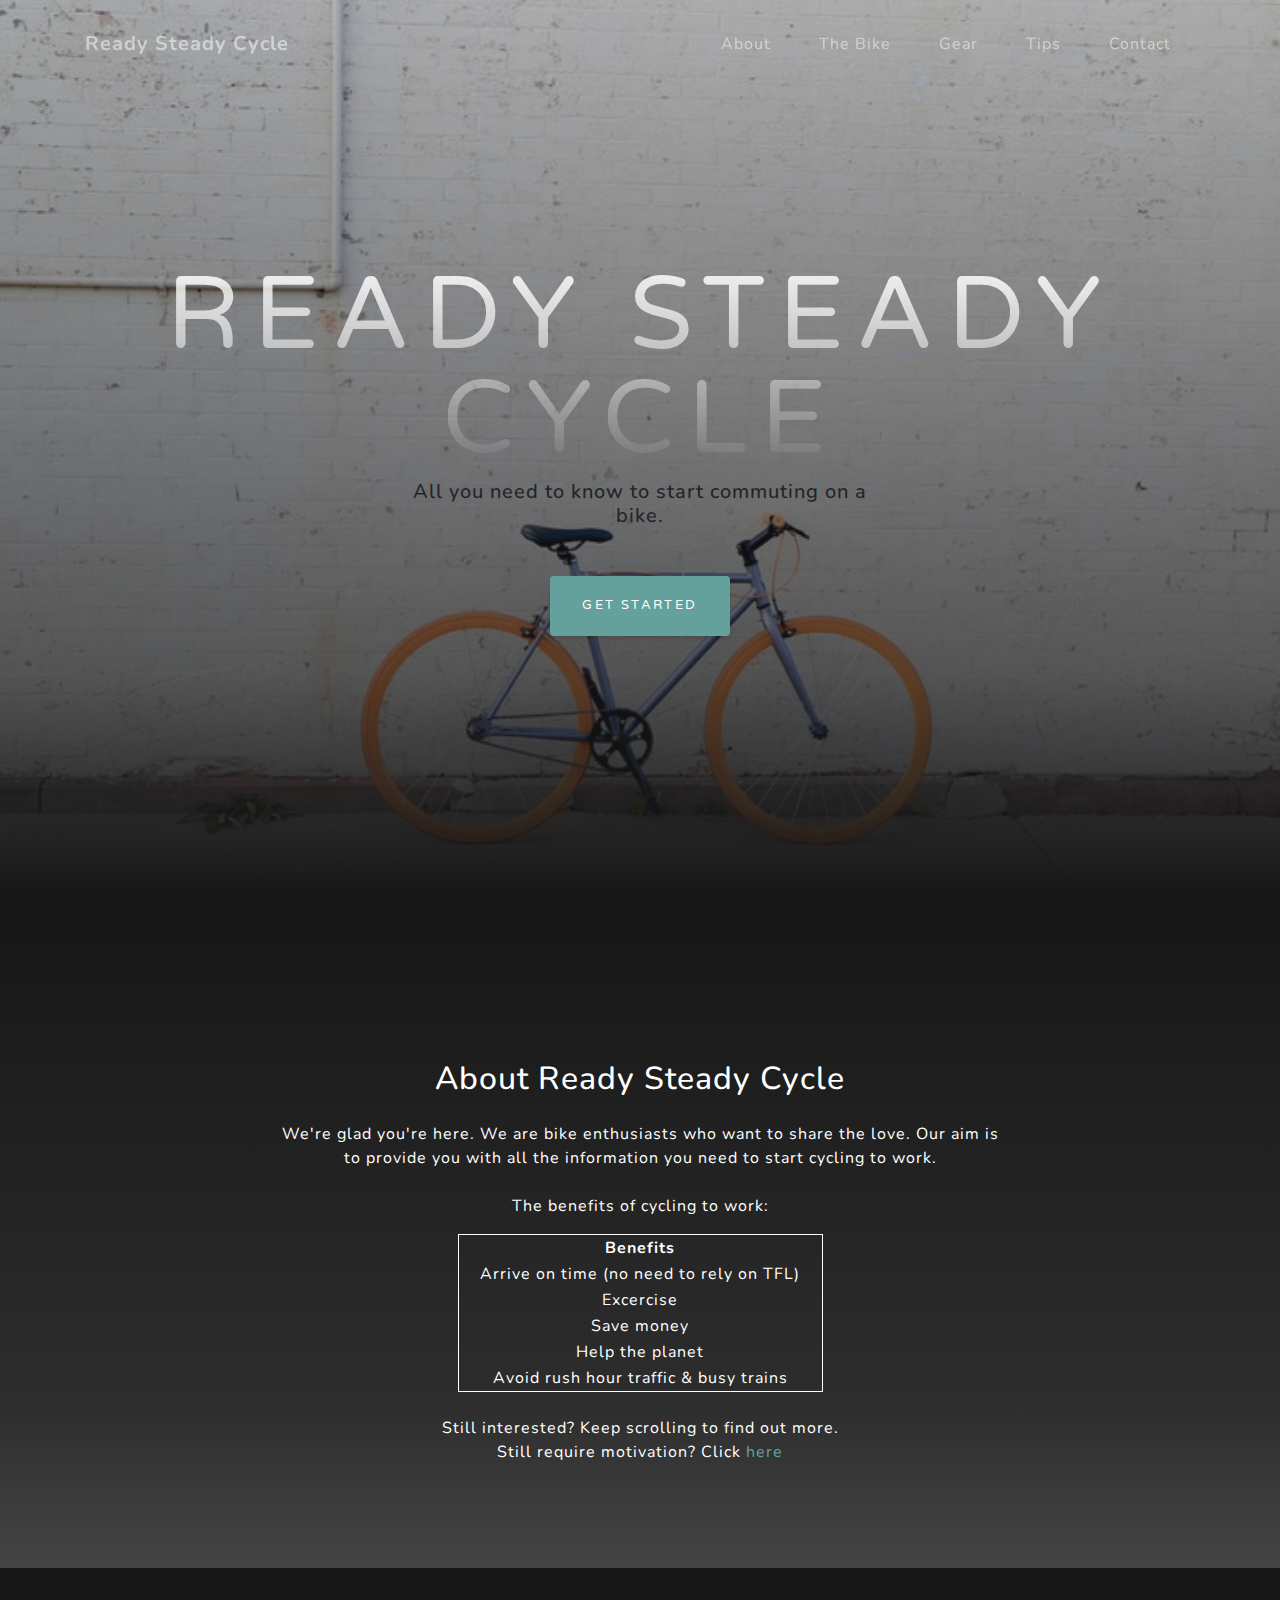
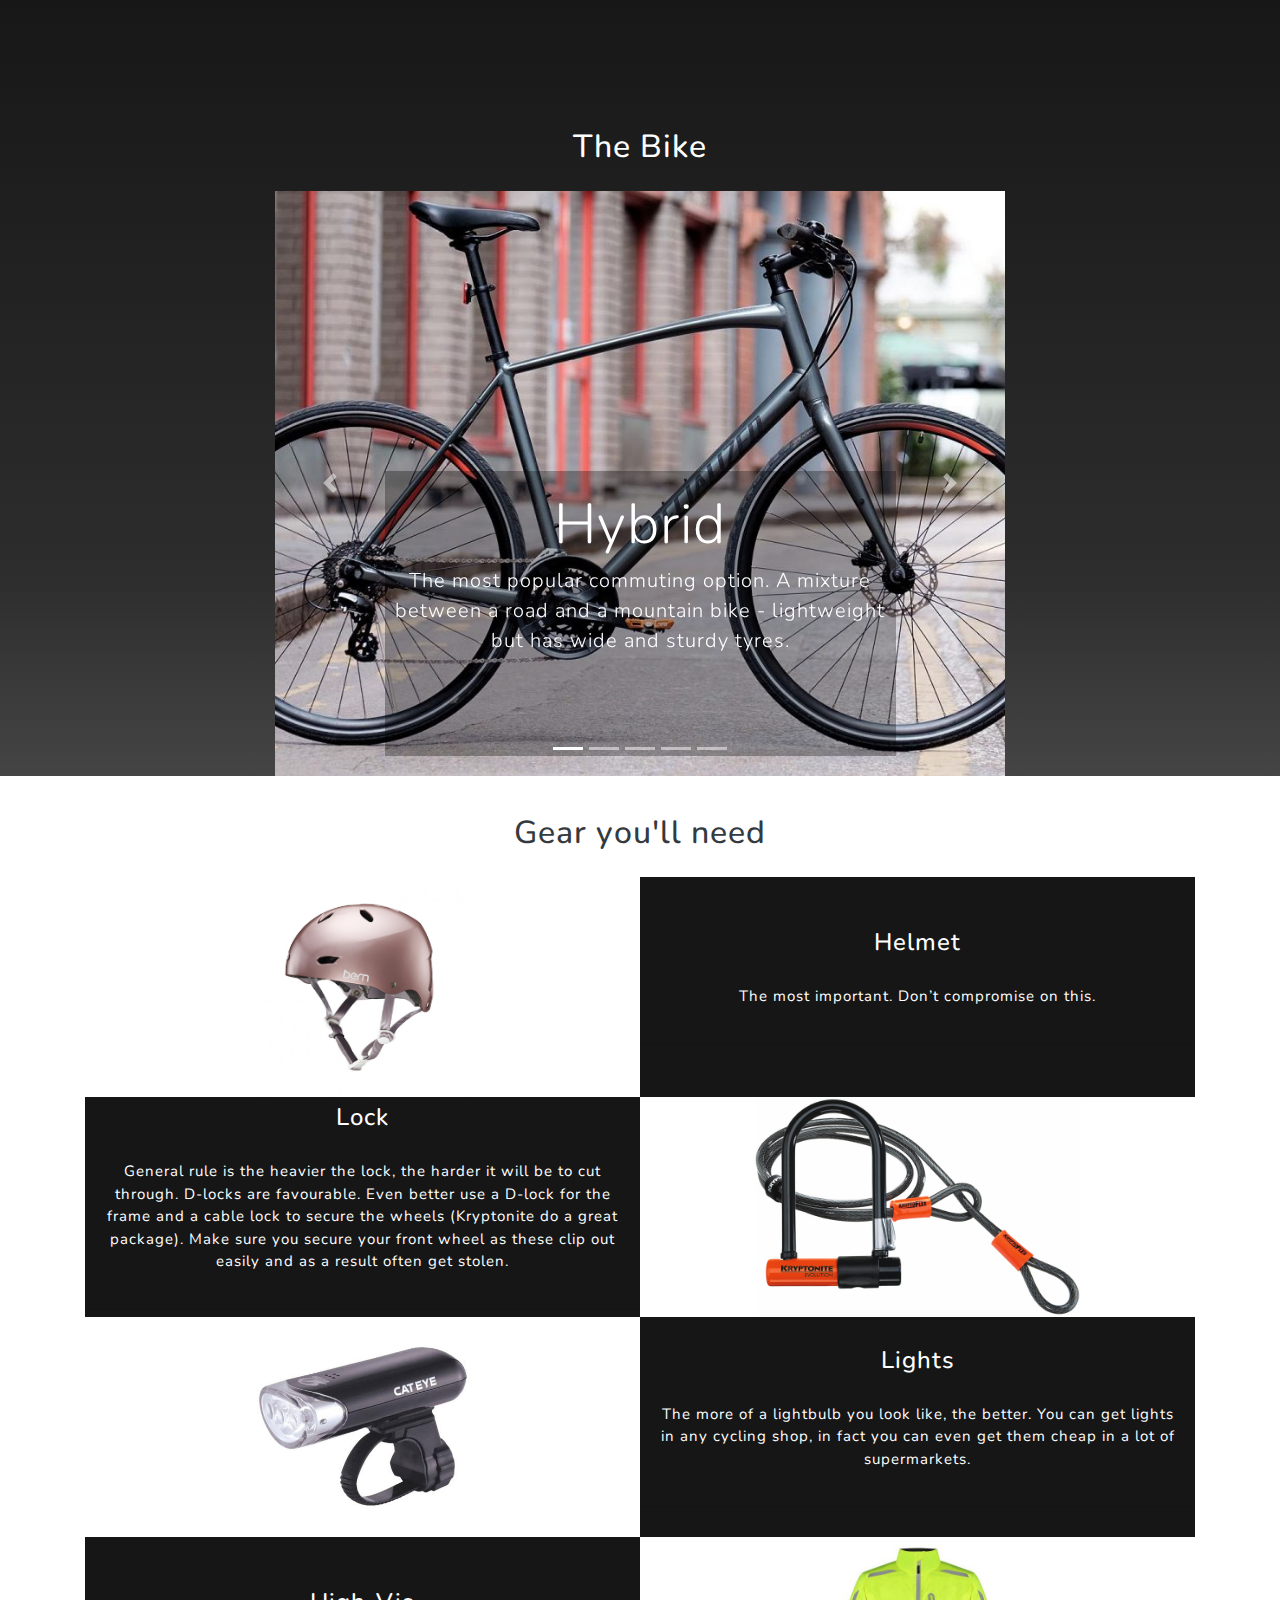
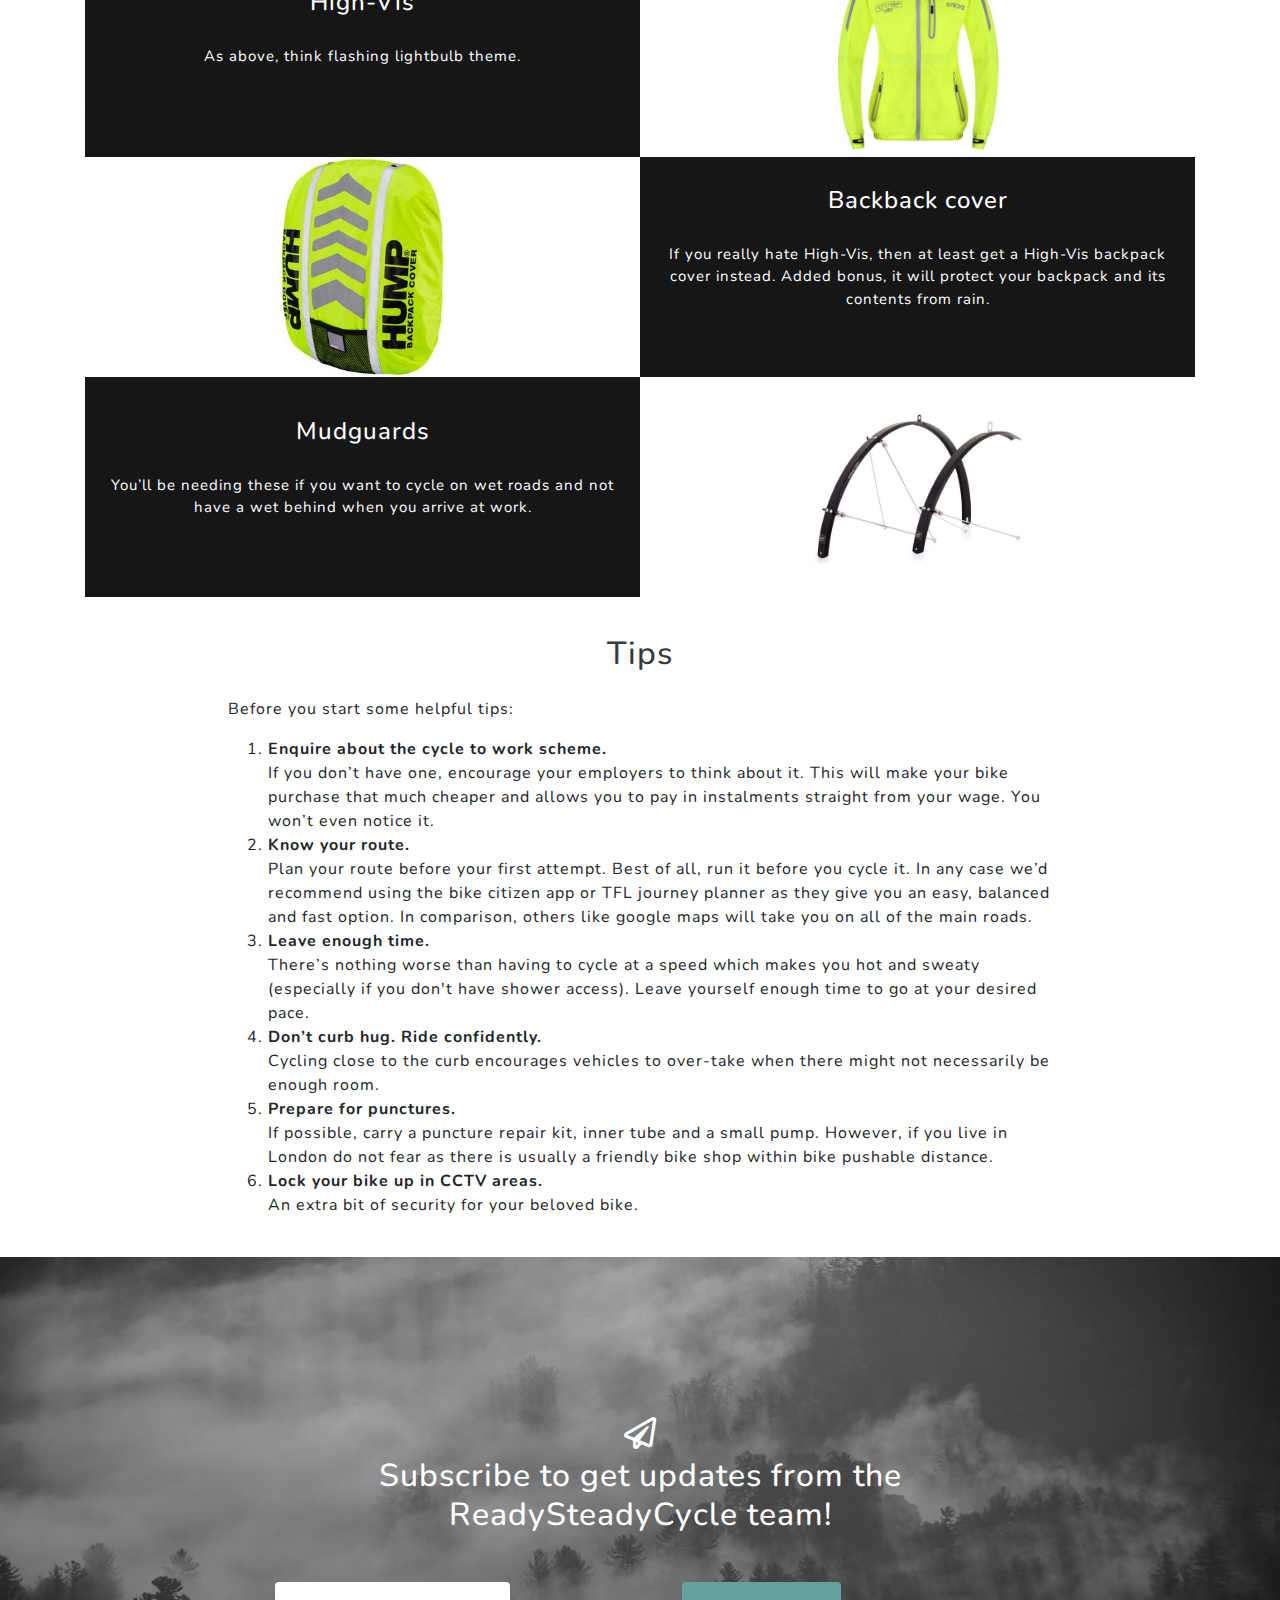
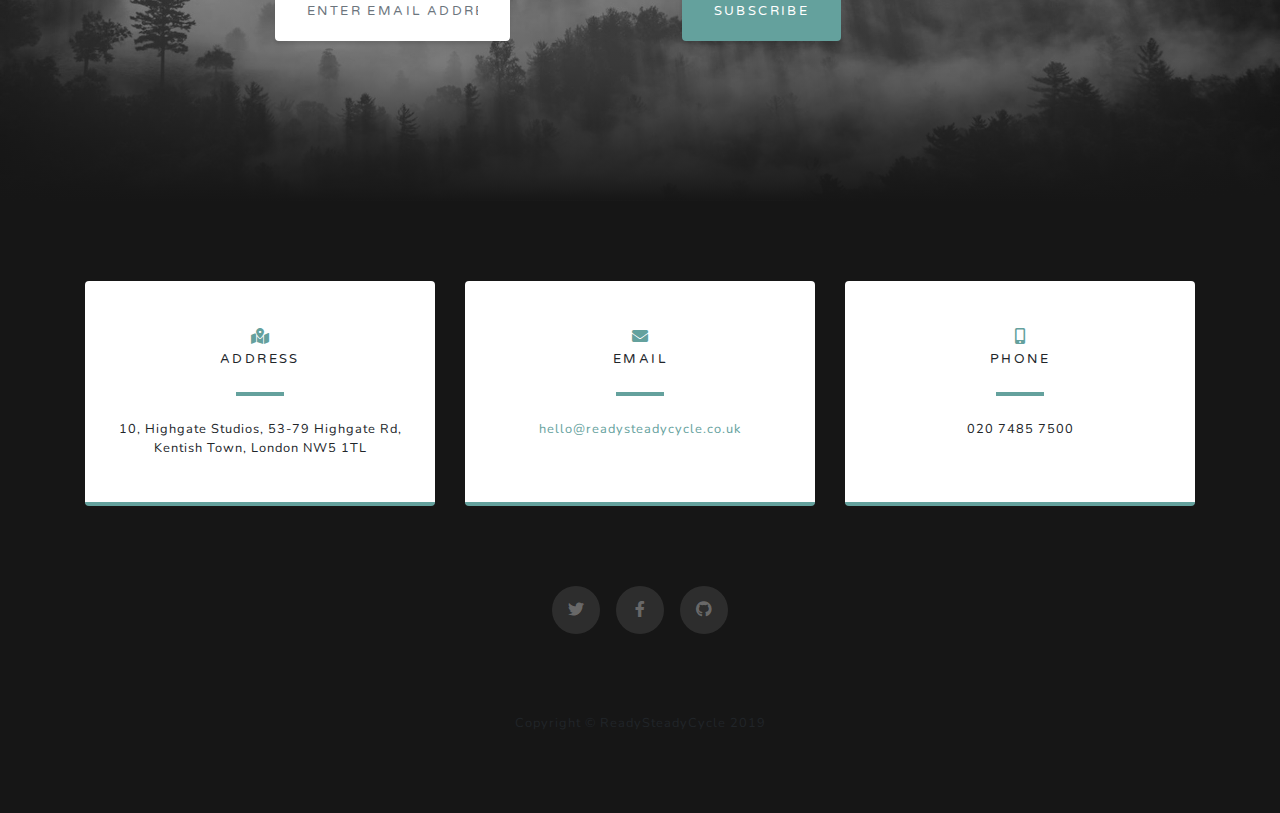
<file: index.html>
<!DOCTYPE html>
<html lang="en">

<head>
  <meta charset="utf-8">
  <meta name="viewport" content="width=device-width, initial-scale=1, shrink-to-fit=no">
  <meta name="description" content="">
  <meta name="author" content="">

  <title>ReadySteadyCycle</title>

  <!-- Bootstrap core CSS -->

<link rel="stylesheet" href="https://stackpath.bootstrapcdn.com/bootstrap/4.1.3/css/bootstrap.min.css" crossorigin="anonymous">
<link rel="stylesheet" href="./css/carousel.css">


  <!-- Custom fonts for this template -->
  <link rel="stylesheet" href="https://use.fontawesome.com/releases/v5.8.1/css/all.css" crossorigin="anonymous">
  <link href="https://fonts.googleapis.com/css?family=Varela+Round" rel="stylesheet">
  <link href="https://fonts.googleapis.com/css?family=Nunito:200,200i,300,300i,400,400i,600,600i,700,700i,800,800i,900,900i" rel="stylesheet">

  <!-- Custom styles for this template -->
  <link href="css/grayscale.min.css" rel="stylesheet">

<link href="css/style.css" rel="stylesheet">

</head>

<body id="page-top">

  <!-- Navigation -->
  <nav class="navbar navbar-expand-lg navbar-light fixed-top" id="mainNav">
    <div class="container">
      <a class="navbar-brand js-scroll-trigger" href="#page-top">Ready Steady Cycle</a>
      <button class="navbar-toggler navbar-toggler-right" type="button" data-toggle="collapse" data-target="#navbarResponsive" aria-controls="navbarResponsive" aria-expanded="false" aria-label="Toggle navigation">
        Menu
        <i class="fas fa-bars"></i>
      </button>
      <div class="collapse navbar-collapse" id="navbarResponsive">
        <ul class="navbar-nav ml-auto">
          <li class="nav-item">
            <a class="nav-link js-scroll-trigger" href="#about">About</a>
          </li>
          <li class="nav-item">
            <a class="nav-link js-scroll-trigger" href="#thebike">The Bike</a>
          </li>
          <li class="nav-item">
            <a class="nav-link js-scroll-trigger" href="#gear">Gear</a>
          </li>
          <li class="nav-item">
            <a class="nav-link js-scroll-trigger" href="#tips">Tips</a>
          </li>
          <li class="nav-item">
            <a class="nav-link js-scroll-trigger" href="#signup">Contact</a>
          </li>

        </ul>
      </div>
    </div>
  </nav>



  <!-- Header -->
  <header class="masthead">
    <div class="container d-flex h-100 align-items-center">
      <div class="mx-auto text-center">
        <h1 class="mx-auto my-0 text-uppercase">Ready Steady Cycle</h1>
        <h2 class="text-white-50 mx-auto mt-2 mb-5">All you need to know to start commuting on a bike.</h2>
        <a href="#about" class="btn btn-primary js-scroll-trigger">Get Started</a>
      </div>
    </div>
  </header>

  <!-- About Section -->
  <section id="about" class="about-section text-center about-ready-steady-cycle">
    <div class="container">
      <div class="row">
        <div class="col-lg-8 mx-auto">
          <h2 class="text-white mb-4"> About Ready Steady Cycle</h2>
          <p class="text-white-50 aboutsectionmargin"> We're glad you're here. We are bike enthusiasts who want to share the love. Our aim is to provide you with all the information you need to start cycling to work.
            <br> <br> The benefits of cycling to work:
            <table class= "benefits">
              <tr>
                <th>Benefits</th>
              </tr>
              <tr>
                <td>Arrive on time (no need to rely on TFL)</td>
              </tr>
              <tr>
                <td>Excercise</td>
              </tr>
              <tr>
                <td>Save money</td>
              </tr>
              <tr>
                <td>Help the planet</td>
              </tr>
              <tr>
                <td>Avoid rush hour traffic & busy trains</td>
              </tr>
            </table>
             <br> Still interested? Keep scrolling to find out more.
           <br> Still require motivation? Click <a href="gallery.html"> here </a>
           <p> <br> </p>
        </div>
    </div>
  </section>

  <!-- About / Carousel Section -->
  <section id="thebike" class="about-section text-center">
    <div class="container">
      <div class="row">
        <div class="col-lg-8 mx-auto">
          <h2 class="text-white mb-4">The Bike</h2>

    <div id="carouselExampleIndicators" class="carousel slide" data-ride="carousel">
      <ol class="carousel-indicators">
        <li data-target="#carouselExampleIndicators" data-slide-to="0" class="active"></li>
        <li data-target="#carouselExampleIndicators" data-slide-to="1"></li>
        <li data-target="#carouselExampleIndicators" data-slide-to="2"></li>
        <li data-target="#carouselExampleIndicators" data-slide-to="3"></li>
        <li data-target="#carouselExampleIndicators" data-slide-to="4"></li>


      </ol>
      <div class="carousel-inner" role="listbox">
        <!-- Slide One - Set the background image for this slide in the line below -->
        <div class="carousel-item active" style="background-image: url('img/hybrid.jpg')">
          <div class="carousel-caption d-none d-md-block">
            <h3 class="display-4">Hybrid</h3>
            <p class="lead">The most popular commuting option. A mixture between a road and a mountain bike - lightweight but has wide and sturdy tyres.</p>
          </div>
        </div>
        <!-- Slide Two - Set the background image for this slide in the line below -->
        <div class="carousel-item" style="background-image: url('img/brompton.jpg')">
          <div class="carousel-caption d-none d-md-block">
            <h3 class="display-4">Folding</h3>
            <p class="lead">Ideal for commuters with a train journey in the middle. Added bonus of being able to put it under your desk, reducing the risk of theft. However, you do compromise on smaller wheels.</p>
          </div>
        </div>
        <!-- Slide Three - Set the background image for this slide in the line below -->
        <div class="carousel-item" style="background-image: url('img/bike3.jpg')">
          <div class="carousel-caption d-none d-md-block">
            <h3 class="display-4">Fixed Gear</h3>
            <p class="lead">Favoured by commuters living in cities with flat roads. You only get one gear – pick it wisely based on your terrain! Only have the one gear significantly reduces maintenance issues.</p>
          </div>
        </div>
        <!-- Slide Four - Set the background image for this slide in the line below -->
        <div class="carousel-item" style="background-image: url('img/bobbin.jpg')">
          <div class="carousel-caption d-none d-md-block">
            <h3 class="display-4">Dutch Bike</h3>
            <p class="lead">A traditional town bike. Usually a sit up ride and step through frame. Very practical, and often have built in mudguards, racks and hub gears. Heavy in comparison to other options, meaning they're not good for hills or speed.</p>
          </div>
        </div>
        <!-- Slide Five - Set the background image for this slide in the line below -->
        <div class="carousel-item" style="background-image: url('img/roadbike2.jpg')">
          <div class="carousel-caption d-none d-md-block">
            <h3 class="display-4">Road Bike</h3>
            <p class="lead">The original. Perfectly suitable. Thinner tyres are puncture prone, so not ideal for canal or gravelly commutes.</p>
          </div>
        </div>

      </div>


      <a class="carousel-control-prev" href="#carouselExampleIndicators" role="button" data-slide="prev">
            <span class="carousel-control-prev-icon" aria-hidden="true"></span>
            <span class="sr-only">Previous</span>
          </a>
      <a class="carousel-control-next" href="#carouselExampleIndicators" role="button" data-slide="next">
            <span class="carousel-control-next-icon" aria-hidden="true"></span>
            <span class="sr-only">Next</span>
          </a>
          </div>
        </div>
      </div>
    </div>
  </section>

  <!-- Gear Section -->
  <section id="gear" class="gear-section text-center">
    <div class="container">
      <div class="col-lg-8 mx-auto">
        <h2 class="text-dark mb-4"> <br> Gear you'll need</h2>
      </div>

      <!-- Helmet -->
      <div class="row justify-content-center no-gutters mb-5 mb-lg-0">
        <div class="col-lg-6">
          <img class="img-fluid gearpic" src="helmet5.jpg" alt="">
        </div>
        <div class="col-lg-6">
          <div class="bg-black text-center h-100 project">
            <div class="d-flex h-100">
              <div class="project-text w-100 my-auto text-center text-lg-left">
                <h4 class="text-white geartitletext">Helmet</h4>
                <p class="mb-0 text-white-50 geartext">The most important. Don’t compromise on this.</p>
                <hr class="d-none d-lg-block mb-0 ml-0">
              </div>
            </div>
          </div>
        </div>
      </div>

      <!-- Lock -->
      <div class="row justify-content-center no-gutters">
        <div class="col-lg-6">
          <img class="img-fluid gearpic" src="lock3.jpg" alt="">
        </div>
        <div class="col-lg-6 order-lg-first">
          <div class="bg-black text-center h-100 project">
            <div class="d-flex h-100">
              <div class="project-text w-100 my-auto text-center text-lg-right">
                <h4 class="text-white geartitletext">Lock</h4>
                <p class="mb-0 text-white-50 geartext">General rule is the heavier the lock, the harder it will be to cut through. D-locks are favourable. Even better use a D-lock for the frame and a cable lock to secure the wheels (Kryptonite do a great package). Make sure you secure your front wheel as these clip out easily and as a result often get stolen.</p>
                <hr class="d-none d-lg-block mb-0 mr-0">
              </div>
            </div>
          </div>
        </div>
      </div>

      <!-- Lights -->
      <div class="row justify-content-center no-gutters mb-5 mb-lg-0">
        <div class="col-lg-6">
          <img class="img-fluid gearpic" src="lights.jpg" alt="">
        </div>
        <div class="col-lg-6">
          <div class="bg-black text-center h-100 project">
            <div class="d-flex h-100">
              <div class="project-text w-100 my-auto text-center text-lg-left">
                <h4 class="text-white geartitletext">Lights</h4>
                <p class="mb-0 text-white-50 geartext">The more of a lightbulb you look like, the better. You can get lights in any cycling shop, in fact you can even get them cheap in a lot of supermarkets.</p>
                <hr class="d-none d-lg-block mb-0 mr-0">
              </div>
            </div>
          </div>
        </div>
      </div>

      <!-- High-Vis -->
      <div class="row justify-content-center no-gutters">
        <div class="col-lg-6">
          <img class="img-fluid gearpic" src="high vis.jpg" alt="">
        </div>
        <div class="col-lg-6 order-lg-first">
          <div class="bg-black text-center h-100 project">
            <div class="d-flex h-100">
              <div class="project-text w-100 my-auto text-center text-lg-right">
                <h4 class="text-white geartitletext">High-Vis</h4>
                <p class="mb-0 text-white-50 geartext">As above, think flashing lightbulb theme.</p>
                <hr class="d-none d-lg-block mb-0 mr-0">
              </div>
            </div>
          </div>
        </div>
      </div>

      <!-- Backpack cover -->
      <div class="row justify-content-center no-gutters mb-5 mb-lg-0">
        <div class="col-lg-6">
          <img class="img-fluid gearpic" src="backpack cover.jpg" alt="">
        </div>
        <div class="col-lg-6">
          <div class="bg-black text-center h-100 project">
            <div class="d-flex h-100">
              <div class="project-text w-100 my-auto text-center text-lg-left">
                <h4 class="text-white geartitletext">Backback cover</h4>
                <p class="mb-0 text-white-50 geartext">If you really hate High-Vis, then at least get a High-Vis backpack cover instead. Added bonus, it will protect your backpack and its contents from rain.</p>
                <hr class="d-none d-lg-block mb-0 mr-0">
              </div>
            </div>
          </div>
        </div>
      </div>

      <!-- Mudgaurds -->
      <div class="row justify-content-center no-gutters">
        <div class="col-lg-6">
          <img class="img-fluid gearpic" src="mudgaurd.jpg" alt="">
        </div>
        <div class="col-lg-6 order-lg-first">
          <div class="bg-black text-center h-100 project">
            <div class="d-flex h-100">
              <div class="project-text w-100 my-auto text-center text-lg-right">
                <h4 class="text-white geartitletext">Mudguards</h4>
                <p class="mb-0 text-white-50 geartext">You’ll be needing these if you want to cycle on wet roads and not have a wet behind when you arrive at work.</p>
                <hr class="d-none d-lg-block mb-0 mr-0">
              </div>
            </div>
          </div>
        </div>
      </div>

    </div>
  </section>

  <!-- Tips Section -->
  <section id="tips" class="tips-section text-left">
      <div class="col-lg-8 mx-auto">
        <h2 class="text-dark mb-4 tipstitletext"><br> Tips</h2>
        <p class="text--50 tipstext">
            <p> Before you start some helpful tips:</p>
              <ol>
            <li id="lower"> <b> Enquire about the cycle to work scheme. </b>
              <br> If you don’t have one, encourage your employers to think about it. This will make your bike purchase that much cheaper and allows you to pay in instalments straight from your wage. You won’t even notice it. </li>
            <li id="lower"> <b> Know your route.</b>
              <br> Plan your route before your first attempt. Best of all, run it before you cycle it. In any case we’d recommend using the bike citizen app or TFL journey planner as they give you an easy, balanced and fast option. In comparison, others like google maps will take you on all of the main roads.</li>
            <li id="lower"> <b> Leave enough time. </b>
            <br> There’s nothing worse than having to cycle at a speed which makes you hot and sweaty (especially if you don't have shower access). Leave yourself enough time to go at your desired pace. </li>
            <li id="lower"> <b> Don’t curb hug. Ride confidently. </b>
              <br> Cycling close to the curb encourages vehicles to over-take when there might not necessarily be enough room.</li>
            <li id="lower"> <b> Prepare for punctures. </b>
              <br>If possible, carry a puncture repair kit, inner tube and a small pump. However, if you live in London do not fear as there is usually a friendly bike shop within bike pushable distance.</li>
            <li id="lowest"> <b> Lock your bike up in CCTV areas.</b>
              <br>An extra bit of security for your beloved bike. </li>
              <br>
          </ol>
        </p>
      </div>

  <!-- Signup Section -->
  <section id="signup" class="signup-section">
    <div class="container">
      <div class="row">
        <div class="col-md-10 col-lg-8 mx-auto text-center">

          <i class="far fa-paper-plane fa-2x mb-2 text-white"></i>
          <h2 class="text-white mb-5">Subscribe to get updates from the ReadySteadyCycle team!</h2>

          <form class="form-inline d-flex">
            <input type="email" class="form-control flex-fill mr-0 mr-sm-2 mb-3 mb-sm-0" id="inputEmail" placeholder="Enter email address...">
            <button type="submit" class="btn btn-primary mx-auto">Subscribe</button>
          </form>

        </div>
      </div>
    </div>
  </section>

  <!-- Contact Section -->
  <section class="contact-section bg-black">
    <div class="container">

      <div class="row">

        <div class="col-md-4 mb-3 mb-md-0">
          <div class="card py-4 h-100">
            <div class="card-body text-center">
              <i class="fas fa-map-marked-alt text-primary mb-2"></i>
              <h4 class="text-uppercase m-0">Address</h4>
              <hr class="my-4">
              <div class="small text-black-50">10, Highgate Studios, 53-79 Highgate Rd, Kentish Town, London NW5 1TL</div>
            </div>
          </div>
        </div>

        <div class="col-md-4 mb-3 mb-md-0">
          <div class="card py-4 h-100">
            <div class="card-body text-center">
              <i class="fas fa-envelope text-primary mb-2"></i>
              <h4 class="text-uppercase m-0">Email</h4>
              <hr class="my-4">
              <div class="small text-black-50">
                <a href="#">hello@readysteadycycle.co.uk</a>
              </div>
            </div>
          </div>
        </div>

        <div class="col-md-4 mb-3 mb-md-0">
          <div class="card py-4 h-100">
            <div class="card-body text-center">
              <i class="fas fa-mobile-alt text-primary mb-2"></i>
              <h4 class="text-uppercase m-0">Phone</h4>
              <hr class="my-4">
              <div class="small text-black-50">020 7485 7500</div>
            </div>
          </div>
        </div>
      </div>

      <div class="social d-flex justify-content-center">
        <a href="https://twitter.com/CodeFirstGirls?ref_src=twsrc%5Egoogle%7Ctwcamp%5Eserp%7Ctwgr%5Eauthor" class="mx-2">
          <i class="fab fa-twitter"></i>
        </a>
        <a href="https://en-gb.facebook.com/codefirstgirls/" class="mx-2">
          <i class="fab fa-facebook-f"></i>
        </a>
        <a href="https://github.com/CodeFirstGirls" class="mx-2">
          <i class="fab fa-github"></i>
        </a>
      </div>

    </div>
  </section>

  <!-- Footer -->
  <footer class="bg-black small text-center text-white-50">
    <div class="container">
      Copyright &copy; ReadySteadyCycle 2019
    </div>
  </footer>

  <!-- Bootstrap core JavaScript -->
  <script src="https://code.jquery.com/jquery-3.2.1.slim.min.js" crossorigin="anonymous"></script>
<script src="https://maxcdn.bootstrapcdn.com/bootstrap/4.0.0/js/bootstrap.min.js" crossorigin="anonymous"></script>

  <!-- Custom scripts for this template -->
  <script src="js/jquery.easing.min.js"></script>
  <script src="js/grayscale.min.js"></script>


</body>

</html>
</file>
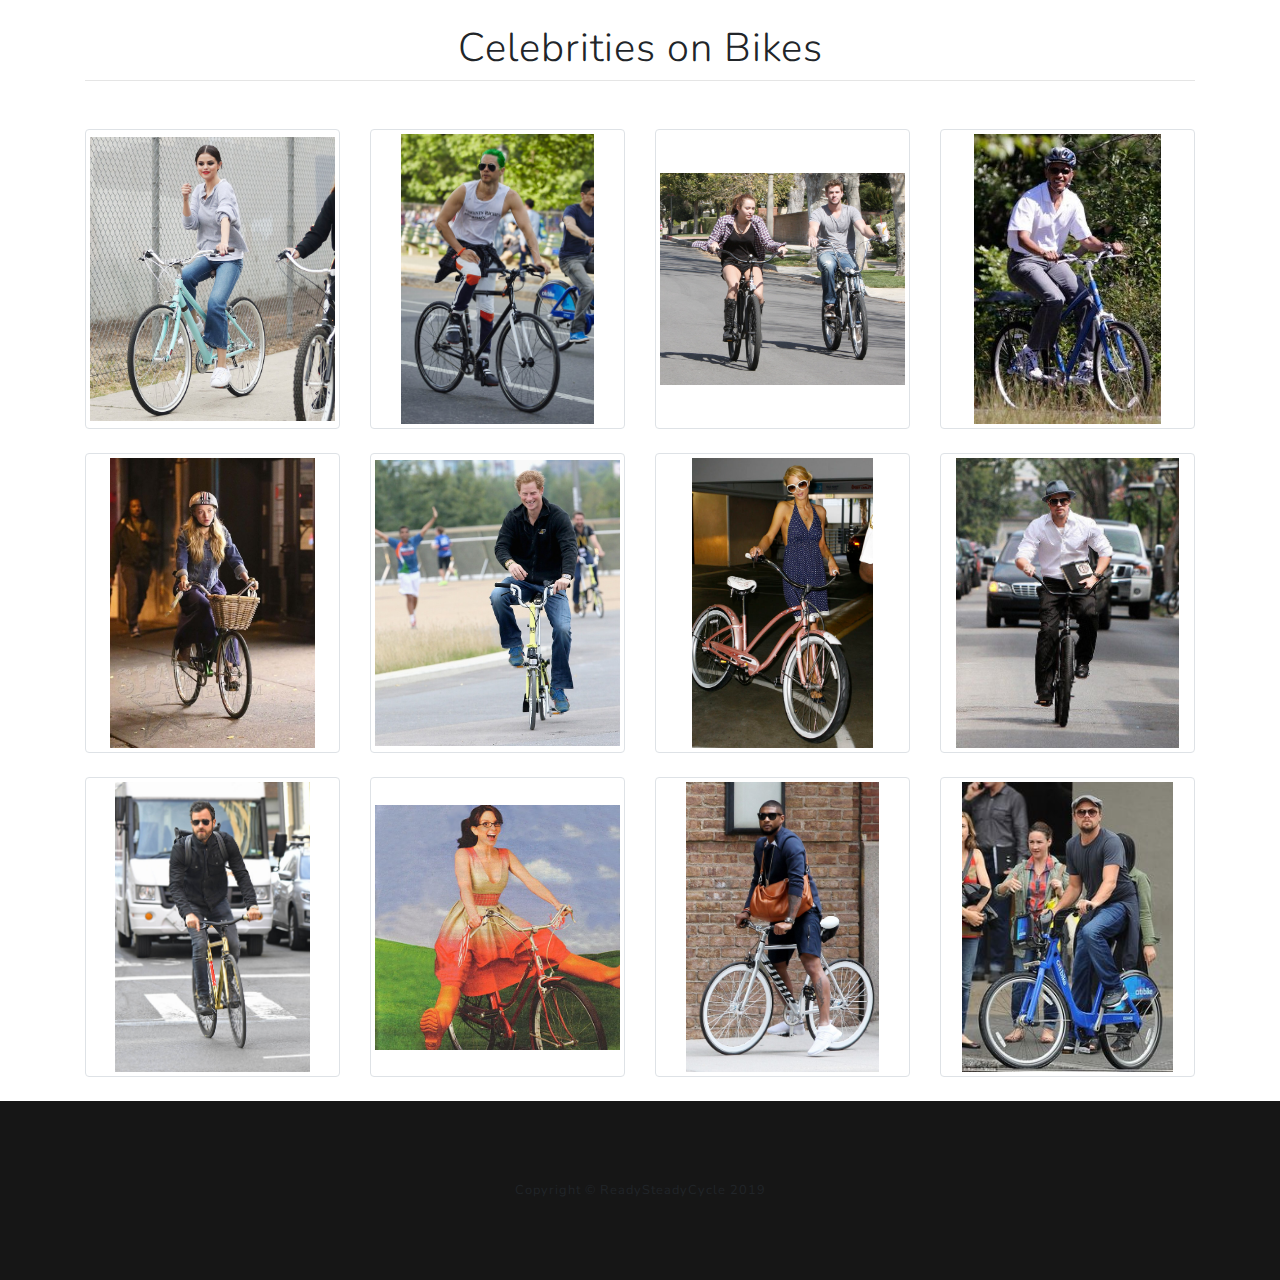
<file: gallery.html>
<!DOCTYPE html>
<html lang="en">

<head>
  <meta charset="utf-8">
  <meta name="viewport" content="width=device-width, initial-scale=1, shrink-to-fit=no">
  <meta name="description" content="">
  <meta name="author" content="">

  <title>ReadySteadyCycle</title>

  <!-- Bootstrap core CSS -->

<link rel="stylesheet" href="https://stackpath.bootstrapcdn.com/bootstrap/4.1.3/css/bootstrap.min.css" crossorigin="anonymous">
<link rel="stylesheet" href="./css/carousel.css">


  <!-- Custom fonts for this template -->
  <link rel="stylesheet" href="https://use.fontawesome.com/releases/v5.8.1/css/all.css" crossorigin="anonymous">
  <link href="https://fonts.googleapis.com/css?family=Varela+Round" rel="stylesheet">
  <link href="https://fonts.googleapis.com/css?family=Nunito:200,200i,300,300i,400,400i,600,600i,700,700i,800,800i,900,900i" rel="stylesheet">

  <!-- Custom styles for this template -->
  <link href="css/grayscale.min.css" rel="stylesheet">


</head>

<body id="page-top">


  <!-- About Section -->
  <!-- Page Content -->
<div class="container">

  <h1 class="font-weight-light text-center mt-4 mb-0">Celebrities on Bikes</h1>

  <hr class="mt-2 mb-5">

  <div class="row text-center text-lg-left">

    <div class="col-lg-3 col-md-4 col-6">
      <a href="#" class="d-block mb-4 h-100">
            <img class="img-fluid img-thumbnail" src="img/selena.jpg" alt="" style="object-fit: contain;width:500px;height:300px;">
          </a>
    </div>
    <div class="col-lg-3 col-md-4 col-6">
      <a href="#" class="d-block mb-4 h-100">
            <img class="img-fluid img-thumbnail" src="img/jared.jpg" alt="" style="object-fit: contain;width:500px;height:300px;">
          </a>
    </div>
    <div class="col-lg-3 col-md-4 col-6">
      <a href="#" class="d-block mb-4 h-100">
            <img class="img-fluid img-thumbnail" src="img/miley.jpg" alt="" style="object-fit: contain;width:500px;height:300px;">
          </a>
    </div>
    <div class="col-lg-3 col-md-4 col-6">
      <a href="#" class="d-block mb-4 h-100">
            <img class="img-fluid img-thumbnail" src="img/obama.jpg" alt="" style="object-fit: contain;width:500px;height:300px;">
          </a>
    </div>
    <div class="col-lg-3 col-md-4 col-6">
      <a href="#" class="d-block mb-4 h-100">
            <img class="img-fluid img-thumbnail" src="img/amanda.jpg" alt="" style="object-fit: contain;width:500px;height:300px;">
          </a>
    </div>
    <div class="col-lg-3 col-md-4 col-6">
      <a href="#" class="d-block mb-4 h-100">
            <img class="img-fluid img-thumbnail" src="img/harry.jpg" alt="" style="object-fit: contain;width:500px;height:300px;">
          </a>
    </div>
    <div class="col-lg-3 col-md-4 col-6">
      <a href="#" class="d-block mb-4 h-100">
            <img class="img-fluid img-thumbnail" src="img/paris.jpg" alt="" style="object-fit: contain;width:500px;height:300px;">
          </a>
    </div>
    <div class="col-lg-3 col-md-4 col-6">
      <a href="#" class="d-block mb-4 h-100">
            <img class="img-fluid img-thumbnail" src="img/brad.jpg" alt="" style="object-fit: contain;width:500px;height:300px;">
          </a>
    </div>
    <div class="col-lg-3 col-md-4 col-6">
      <a href="#" class="d-block mb-4 h-100">
            <img class="img-fluid img-thumbnail" src="img/justin.jpg" alt="" style="object-fit: contain;width:500px;height:300px;">
          </a>
    </div>
    <div class="col-lg-3 col-md-4 col-6">
      <a href="#" class="d-block mb-4 h-100">
            <img class="img-fluid img-thumbnail" src="img/tina.jpg" alt="" style="object-fit: contain;width:500px;height:300px;">
          </a>
    </div>
    <div class="col-lg-3 col-md-4 col-6">
      <a href="#" class="d-block mb-4 h-100">
            <img class="img-fluid img-thumbnail" src="img/usher.jpg" alt="" style="object-fit: contain;width:500px;height:300px;">
          </a>
    </div>
    <div class="col-lg-3 col-md-4 col-6">
      <a href="#" class="d-block mb-4 h-100">
            <img class="img-fluid img-thumbnail" src="img/leo.jpg" alt="" style="object-fit: contain;width:500px;height:300px;">
          </a>
    </div>
  </div>

</div>

  <!-- Footer -->
  <footer class="bg-black small text-center text-white-50">
    <div class="container">
      Copyright &copy; ReadySteadyCycle 2019
    </div>
  </footer>

  <!-- Bootstrap core JavaScript -->
  <script src="https://code.jquery.com/jquery-3.2.1.slim.min.js" crossorigin="anonymous"></script>
<script src="https://maxcdn.bootstrapcdn.com/bootstrap/4.0.0/js/bootstrap.min.js" crossorigin="anonymous"></script>

  <!-- Custom scripts for this template -->
  <script src="js/jquery.easing.min.js"></script>
  <script src="js/grayscale.min.js"></script>


</body>

</html>
</file>
<file: css/carousel.css>
.carousel-item {
  height: 65vh;
  min-height: 350px;
  background: no-repeat center center scroll;
  -webkit-background-size: cover;
  -moz-background-size: cover;
  -o-background-size: cover;
  background-size: cover;

}

.carousel-caption{
  color:white;
  background: rgba(0,0,0,0.3);
}
</file>
<file: css/style.css>
.demo
{
	padding: 100px 0;
}
.heading-title
{
	margin-bottom: 100px;
}
.main-timeline{
    position: relative;
    transition: all 0.4s ease 0s;
}

.main-timeline:before{
    content: "";
    width: 3px;
    height: 100%;
    background: #bfbfbf;
    position: absolute;
    top: 0;
    left: 50%;
}

.main-timeline .timeline{
    position: relative;
}

.main-timeline .timeline:before,
.main-timeline .timeline:after{
    content: "";
    display: block;
    width: 100%;
    clear: both;
}

.main-timeline .timeline-icon{
    width: 20px;
    height: 20px;
    border-radius: 50%;
    background: #fff;
    border: 2px solid #0a90d7;
    position: absolute;
    top: 0;
    left: 3px;
    right: 0;
    margin: 0 auto;
    overflow: hidden;
}

.main-timeline .timeline-content{
    width: 45%;
    padding: 20px;
    border-radius: 5px;
    text-align: right;
    -webkit-box-shadow: 0 3px 0 rgba(0, 0, 0, 0.1);
    -moz-box-shadow: 0 3px 0 rgba(0, 0, 0, 0.1);
    -ms-box-shadow: 0 3px 0 rgba(0, 0, 0, 0.1);
    transition: all 0.3s ease 0s;
}

.main-timeline .date{
    display: inline-block;
    font-size: 16px;
    font-weight: 300;
    color: #fff;
    padding: 12px 33px;
    background: #0a90d7;
    border-radius: 30px;
}

.main-timeline .title{
    font-size: 24px;
    font-weight: 500;
    color: #5c5151;
    margin-top: 30px;
}

.main-timeline .description{
    font-size: 14px;
    color: #606060;
    line-height: 2;
}

.main-timeline .timeline-content.right{
    float: right;
    text-align: left;
}

@media only screen and (max-width: 767px){
    .main-timeline:before{
        left: 0;
    }
    .main-timeline .timeline-icon{
        left: -8px;
        margin: 0;
    }
    .main-timeline .timeline-content{
        width: 90%;
        float: right;
    }
}@charset "utf-8";
/* CSS Document */

.benefits{
	margin: auto;
	color: white;
	width: 50%;
	border: 1px solid white;
}

.gear-section{
	color:white;
}

.gearpic{
	height: 220px
}

.about-ready-steady-cycle{
color: white
}

.geartext{
	padding:20px;
	text-align:center;
	font-size: 15px;
}

.geartitletext{
	text-align: center;
}
.tipstitletext{
	text-align: center;
}

p.aboutsectionmargin{
	margin-bottom: 1em;
	color: white !important;
}
</file>
<file: css/grayscale.min.css>
/*!
 * Start Bootstrap - Grayscale v5.0.6 (https://startbootstrap.com/template-overviews/grayscale)
 * Copyright 2013-2019 Start Bootstrap
 * Licensed under MIT (https://github.com/BlackrockDigital/startbootstrap-grayscale/blob/master/LICENSE)
 */#mainNav{min-height:56px;background-color:#fff}#mainNav .navbar-toggler{font-size:80%;padding:.75rem;color:#64a19d;border:1px solid #64a19d}#mainNav .navbar-toggler:focus{outline:0}#mainNav .navbar-brand{color:#161616;font-weight:700;padding:.9rem 0}#mainNav .navbar-nav .nav-item:hover{color:fade(white,80%);outline:0;background-color:transparent}#mainNav .navbar-nav .nav-item:active,#mainNav .navbar-nav .nav-item:focus{outline:0;background-color:transparent}@media (min-width:992px){#mainNav{padding-top:0;padding-bottom:0;border-bottom:none;background-color:transparent;-webkit-transition:background-color .3s ease-in-out;transition:background-color .3s ease-in-out}#mainNav .navbar-brand{padding:.5rem 0;color:rgba(255,255,255,.5)}#mainNav .nav-link{-webkit-transition:none;transition:none;padding:2rem 1.5rem;color:rgba(255,255,255,.5)}#mainNav .nav-link:hover{color:rgba(255,255,255,.75)}#mainNav .nav-link:active{color:#fff}#mainNav.navbar-shrink{background-color:#fff}#mainNav.navbar-shrink .navbar-brand{color:#161616}#mainNav.navbar-shrink .nav-link{color:#161616;padding:1.5rem 1.5rem 1.25rem;border-bottom:.25rem solid transparent}#mainNav.navbar-shrink .nav-link:hover{color:#64a19d}#mainNav.navbar-shrink .nav-link:active{color:#467370}#mainNav.navbar-shrink .nav-link.active{color:#64a19d;outline:0;border-bottom:.25rem solid #64a19d}}.masthead{position:relative;width:100%;height:auto;min-height:35rem;padding:15rem 0;background:-webkit-gradient(linear,left top,left bottom,from(rgba(22,22,22,.3)),color-stop(75%,rgba(22,22,22,.7)),to(#161616)),url(../img/bg-masthead.jpg);background:linear-gradient(to bottom,rgba(22,22,22,.3) 0,rgba(22,22,22,.7) 75%,#161616 100%),url(../img/bg-masthead.jpg);background-position:center;background-repeat:no-repeat;background-attachment:scroll;background-size:cover}.masthead h1{font-family:'Varela Round';font-size:2.5rem;line-height:2.5rem;letter-spacing:.8rem;background:-webkit-linear-gradient(rgba(255,255,255,.9),rgba(255,255,255,0));-webkit-text-fill-color:transparent;-webkit-background-clip:text}.masthead h2{max-width:20rem;font-size:1rem}@media (min-width:768px){.masthead h1{font-size:4rem;line-height:4rem}}@media (min-width:992px){.masthead{height:100vh;padding:0}.masthead h1{font-size:6.5rem;line-height:6.5rem;letter-spacing:.8rem}.masthead h2{max-width:30rem;font-size:1.25rem}}.btn{-webkit-box-shadow:0 .1875rem .1875rem 0 rgba(0,0,0,.1)!important;box-shadow:0 .1875rem .1875rem 0 rgba(0,0,0,.1)!important;padding:1.25rem 2rem;font-family:'Varela Round';font-size:80%;text-transform:uppercase;letter-spacing:.15rem;border:0}.btn-primary{background-color:#64a19d}.btn-primary:hover{background-color:#4f837f}.btn-primary:focus{background-color:#4f837f;color:#fff}.btn-primary:active{background-color:#467370!important}.about-section{padding-top:10rem;background:-webkit-gradient(linear,left top,left bottom,from(#161616),color-stop(75%,rgba(22,22,22,.9)),to(rgba(22,22,22,.8)));background:linear-gradient(to bottom,#161616 0,rgba(22,22,22,.9) 75%,rgba(22,22,22,.8) 100%)}.about-section p{margin-bottom:5rem}.projects-section{padding:10rem 0}.projects-section .featured-text{padding:2rem}@media (min-width:400px){.projects-section .featured-text{padding:0 0 0 2rem;border-left:.5rem solid #64a19d}}.projects-section .project-text{padding:3rem;font-size:10%}@media (min-width:400px){.projects-section .project-text{padding:5rem}.projects-section .project-text hr{border-color:#64a19d;border-width:.25rem;width:30%}}.signup-section{padding:10rem 0;background:-webkit-gradient(linear,left top,left bottom,from(rgba(22,22,22,.1)),color-stop(75%,rgba(22,22,22,.5)),to(#161616)),url(../img/bg-signup.jpg);background:linear-gradient(to bottom,rgba(22,22,22,.1) 0,rgba(22,22,22,.5) 75%,#161616 100%),url(../img/bg-signup.jpg);background-position:center;background-repeat:no-repeat;background-attachment:scroll;background-size:cover}.signup-section .form-inline input{-webkit-box-shadow:0 .1875rem .1875rem 0 rgba(0,0,0,.1)!important;box-shadow:0 .1875rem .1875rem 0 rgba(0,0,0,.1)!important;padding:1.25rem 2rem;height:auto;font-family:'Varela Round';font-size:80%;text-transform:uppercase;letter-spacing:.15rem;border:0}.contact-section{padding:5rem 0 0}.contact-section .card{border:0;border-bottom:.25rem solid #64a19d}.contact-section .card h4{font-size:.8rem;font-family:'Varela Round';text-transform:uppercase;letter-spacing:.15rem}.contact-section .card hr{border-color:#64a19d;border-width:.25rem;width:3rem}.contact-section .social{margin-top:5rem}.contact-section .social a{text-align:center;height:3rem;width:3rem;background:rgba(255,255,255,.1);border-radius:100%;line-height:3rem;color:rgba(255,255,255,.3)}.contact-section .social a:hover{color:rgba(255,255,255,.5)}.contact-section .social a:active{color:#fff}body{font-family:Nunito;letter-spacing:.0625em}a{color:#64a19d}a:focus,a:hover{text-decoration:none;color:#3c6360}.bg-black{background-color:#161616!important}.bg-primary{background-color:#64a19d!important}.text-primary{color:#64a19d!important}footer{padding:5rem 0}
</file>
